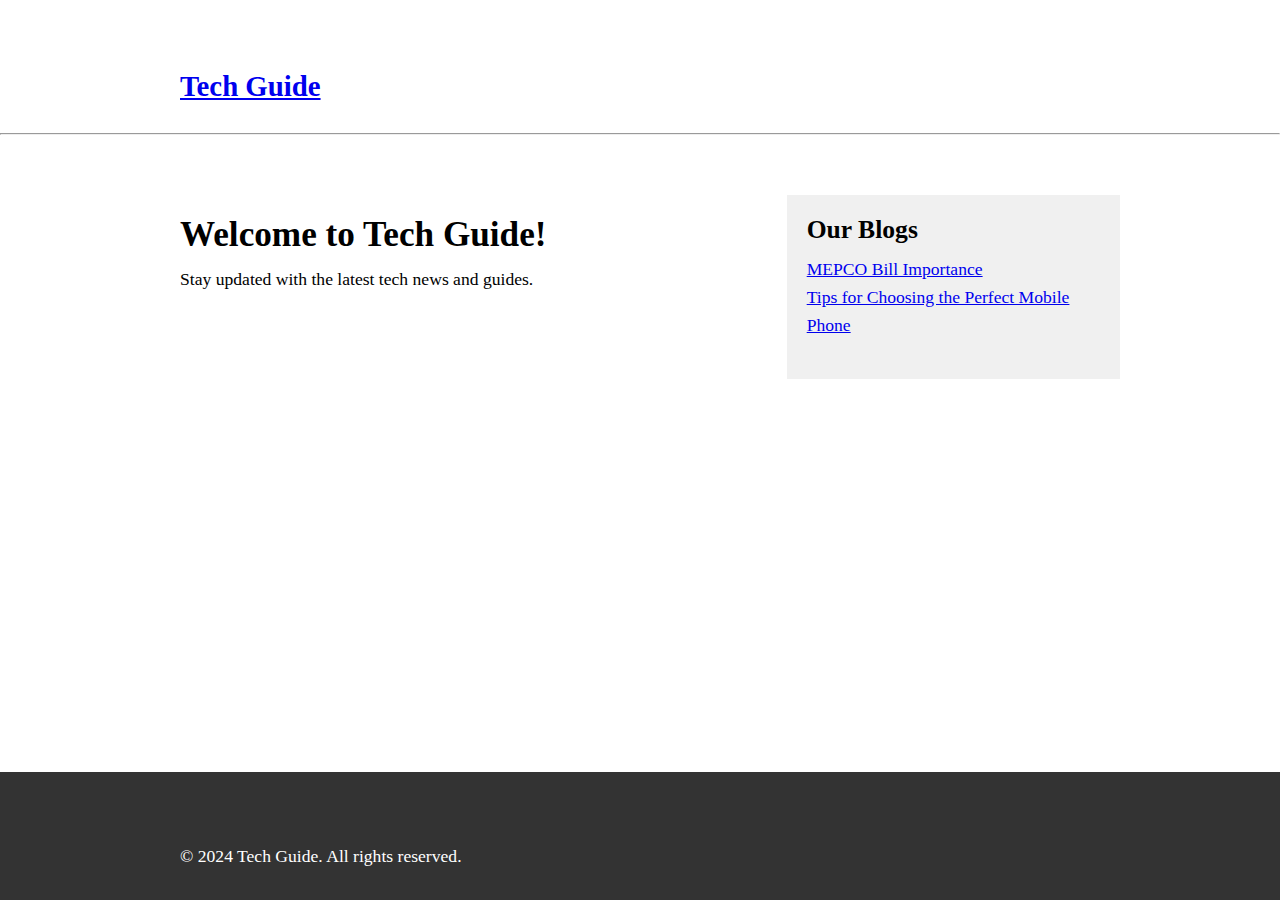
<file: index.html>
<!DOCTYPE html>
<html lang="en">
<head>
    <meta charset="UTF-8">
    <meta name="viewport" content="width=device-width, initial-scale=1.0">
    <title>Tech Guide - Home</title>
    <link rel="stylesheet" href="styles.css"> <!-- Link to your CSS file -->
</head>
<body>
    <header>
        <div class="container">
            <div class="logo">
                <h1><a href="index.html">Tech Guide</a></h1>
                 <!-- Replace with your logo image or design -->
            </div>
        </div>
    </header>
<hr>
    <div class="container">
        <main>
            <section>
                <h2>Welcome to Tech Guide!</h2>
                <p>Stay updated with the latest tech news and guides.</p>
            </section>
            <!-- Add more sections or content here -->
        </main>

        <aside class="sidebar">
            <section>
                <h3>Our Blogs</h3>
                <p>
                    <a href="mepco-bill-importance.html">MEPCO Bill Importance</a>
                    <br>
                    <a href="tips-for-choosing-the-perfect-mobile.html">Tips for Choosing the Perfect Mobile Phone</a>
                </p>
            </section>
            <!-- Add more sidebar content here -->
        </aside>
    </div>

    <footer>
        <div class="container">
            <p>&copy; 2024 Tech Guide. All rights reserved.</p>
        </div>
    </footer>
</body>
</html>
</file>
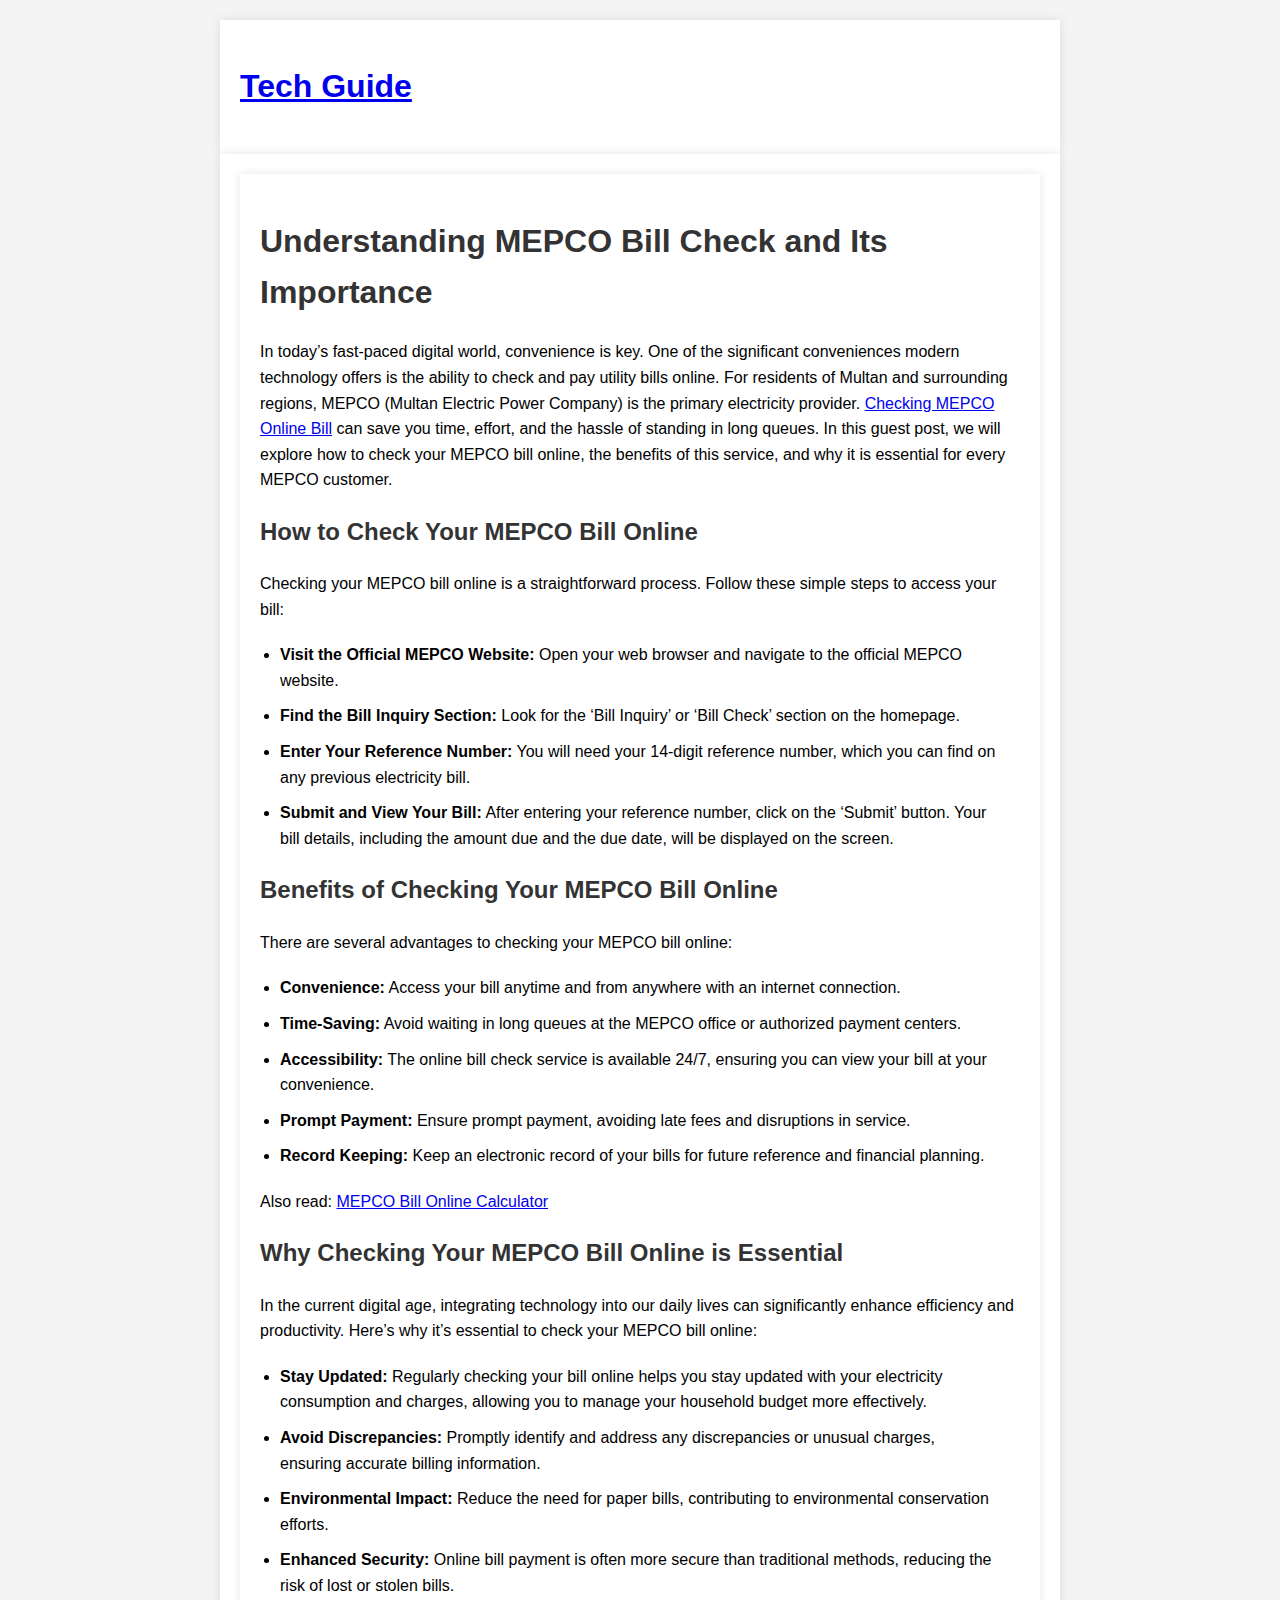
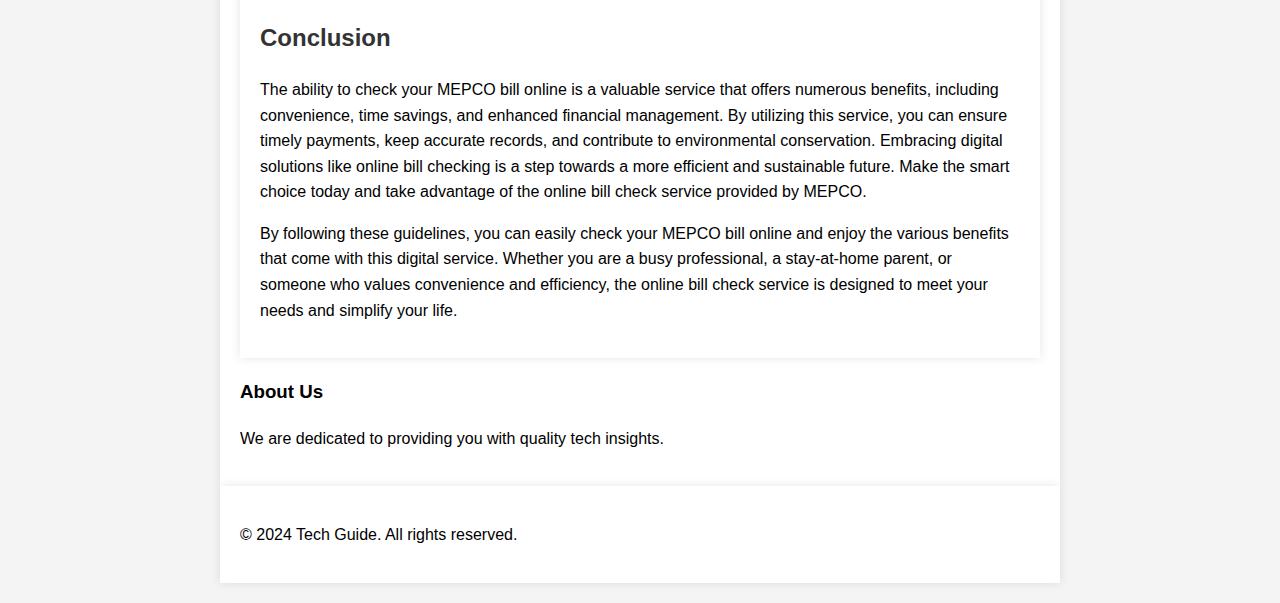
<file: mepco-bill-importance.html>
<!DOCTYPE html>
<html lang="en">
<head>
    <meta charset="UTF-8">
    <meta name="viewport" content="width=device-width, initial-scale=1.0">
    <title>Understanding MEPCO Bill Check and Its Importance</title>
    <style>
        body {
            font-family: Arial, sans-serif;
            line-height: 1.6;
            margin: 0;
            padding: 20px;
            background-color: #f4f4f4;
        }
        .container {
            max-width: 800px;
            margin: auto;
            background: #fff;
            padding: 20px;
            box-shadow: 0 0 10px rgba(0,0,0,0.1);
        }
        h1, h2 {
            color: #333;
        }
        p {
            margin-bottom: 15px;
        }
        ul {
            margin: 20px 0;
            padding: 0 20px;
        }
        li {
            margin-bottom: 10px;
        }
    </style>
</head>
<body>
    <header>
        <div class="container">
            <div class="logo">
                <h1><a href="index.html">Tech Guide</a></h1> <!-- Replace with your logo image or design -->
            </div>
        </div>
    </header>

    <div class="container">
        <main>
            <section>
                <div class="container">
                    <h1>Understanding MEPCO Bill Check and Its Importance</h1>
                    <p>In today’s fast-paced digital world, convenience is key. One of the significant conveniences modern technology offers is the ability to check and pay utility bills online. For residents of Multan and surrounding regions, MEPCO (Multan Electric Power Company) is the primary electricity provider. <a href="https://mepcobillonlinecheck.pk/"> Checking MEPCO Online  Bill</a> can save you time, effort, and the hassle of standing in long queues. In this guest post, we will explore how to check your MEPCO bill online, the benefits of this service, and why it is essential for every MEPCO customer.</p>
            
                    <h2>How to Check Your MEPCO Bill Online</h2>
                    <p>Checking your MEPCO bill online is a straightforward process. Follow these simple steps to access your bill:</p>
                    <ul>
                        <li><strong>Visit the Official MEPCO Website:</strong> Open your web browser and navigate to the official MEPCO website.</li>
                        <li><strong>Find the Bill Inquiry Section:</strong> Look for the ‘Bill Inquiry’ or ‘Bill Check’ section on the homepage.</li>
                        <li><strong>Enter Your Reference Number:</strong> You will need your 14-digit reference number, which you can find on any previous electricity bill.</li>
                        <li><strong>Submit and View Your Bill:</strong> After entering your reference number, click on the ‘Submit’ button. Your bill details, including the amount due and the due date, will be displayed on the screen.</li>
                    </ul>
            
                    <h2>Benefits of Checking Your MEPCO Bill Online</h2>
                    <p>There are several advantages to checking your MEPCO bill online:</p>
                    <ul>
                        <li><strong>Convenience:</strong> Access your bill anytime and from anywhere with an internet connection.</li>
                        <li><strong>Time-Saving:</strong> Avoid waiting in long queues at the MEPCO office or authorized payment centers.</li>
                        <li><strong>Accessibility:</strong> The online bill check service is available 24/7, ensuring you can view your bill at your convenience.</li>
                        <li><strong>Prompt Payment:</strong> Ensure prompt payment, avoiding late fees and disruptions in service.</li>
                        <li><strong>Record Keeping:</strong> Keep an electronic record of your bills for future reference and financial planning.</li>
                    </ul>
                    <p>Also read: <a href="https://mepcobillonlinecheck.pk/mepco-bill-online-calculator/"> MEPCO Bill Online Calculator</a>
                    </p>
            
                    <h2>Why Checking Your MEPCO Bill Online is Essential</h2>
                    <p>In the current digital age, integrating technology into our daily lives can significantly enhance efficiency and productivity. Here’s why it’s essential to check your MEPCO bill online:</p>
                    <ul>
                        <li><strong>Stay Updated:</strong> Regularly checking your bill online helps you stay updated with your electricity consumption and charges, allowing you to manage your household budget more effectively.</li>
                        <li><strong>Avoid Discrepancies:</strong> Promptly identify and address any discrepancies or unusual charges, ensuring accurate billing information.</li>
                        <li><strong>Environmental Impact:</strong> Reduce the need for paper bills, contributing to environmental conservation efforts.</li>
                        <li><strong>Enhanced Security:</strong> Online bill payment is often more secure than traditional methods, reducing the risk of lost or stolen bills.</li>
                    </ul>
            
                    <h2>Conclusion</h2>
                    <p>The ability to check your MEPCO bill online is a valuable service that offers numerous benefits, including convenience, time savings, and enhanced financial management. By utilizing this service, you can ensure timely payments, keep accurate records, and contribute to environmental conservation. Embracing digital solutions like online bill checking is a step towards a more efficient and sustainable future. Make the smart choice today and take advantage of the online bill check service provided by MEPCO.</p>
            
                    <p>By following these guidelines, you can easily check your MEPCO bill online and enjoy the various benefits that come with this digital service. Whether you are a busy professional, a stay-at-home parent, or someone who values convenience and efficiency, the online bill check service is designed to meet your needs and simplify your life.</p>
                </div>
            </section>
            <!-- Add more sections or content here -->
        </main>

        <aside class="sidebar">
            <section>
                <h3>About Us</h3>
                <p>We are dedicated to providing you with quality tech insights.</p>
            </section>
            <!-- Add more sidebar content here -->
        </aside>
    </div>

    <footer>
        <div class="container">
            <p>&copy; 2024 Tech Guide. All rights reserved.</p>
        </div>
    </footer>
</body>
</html>
</file>
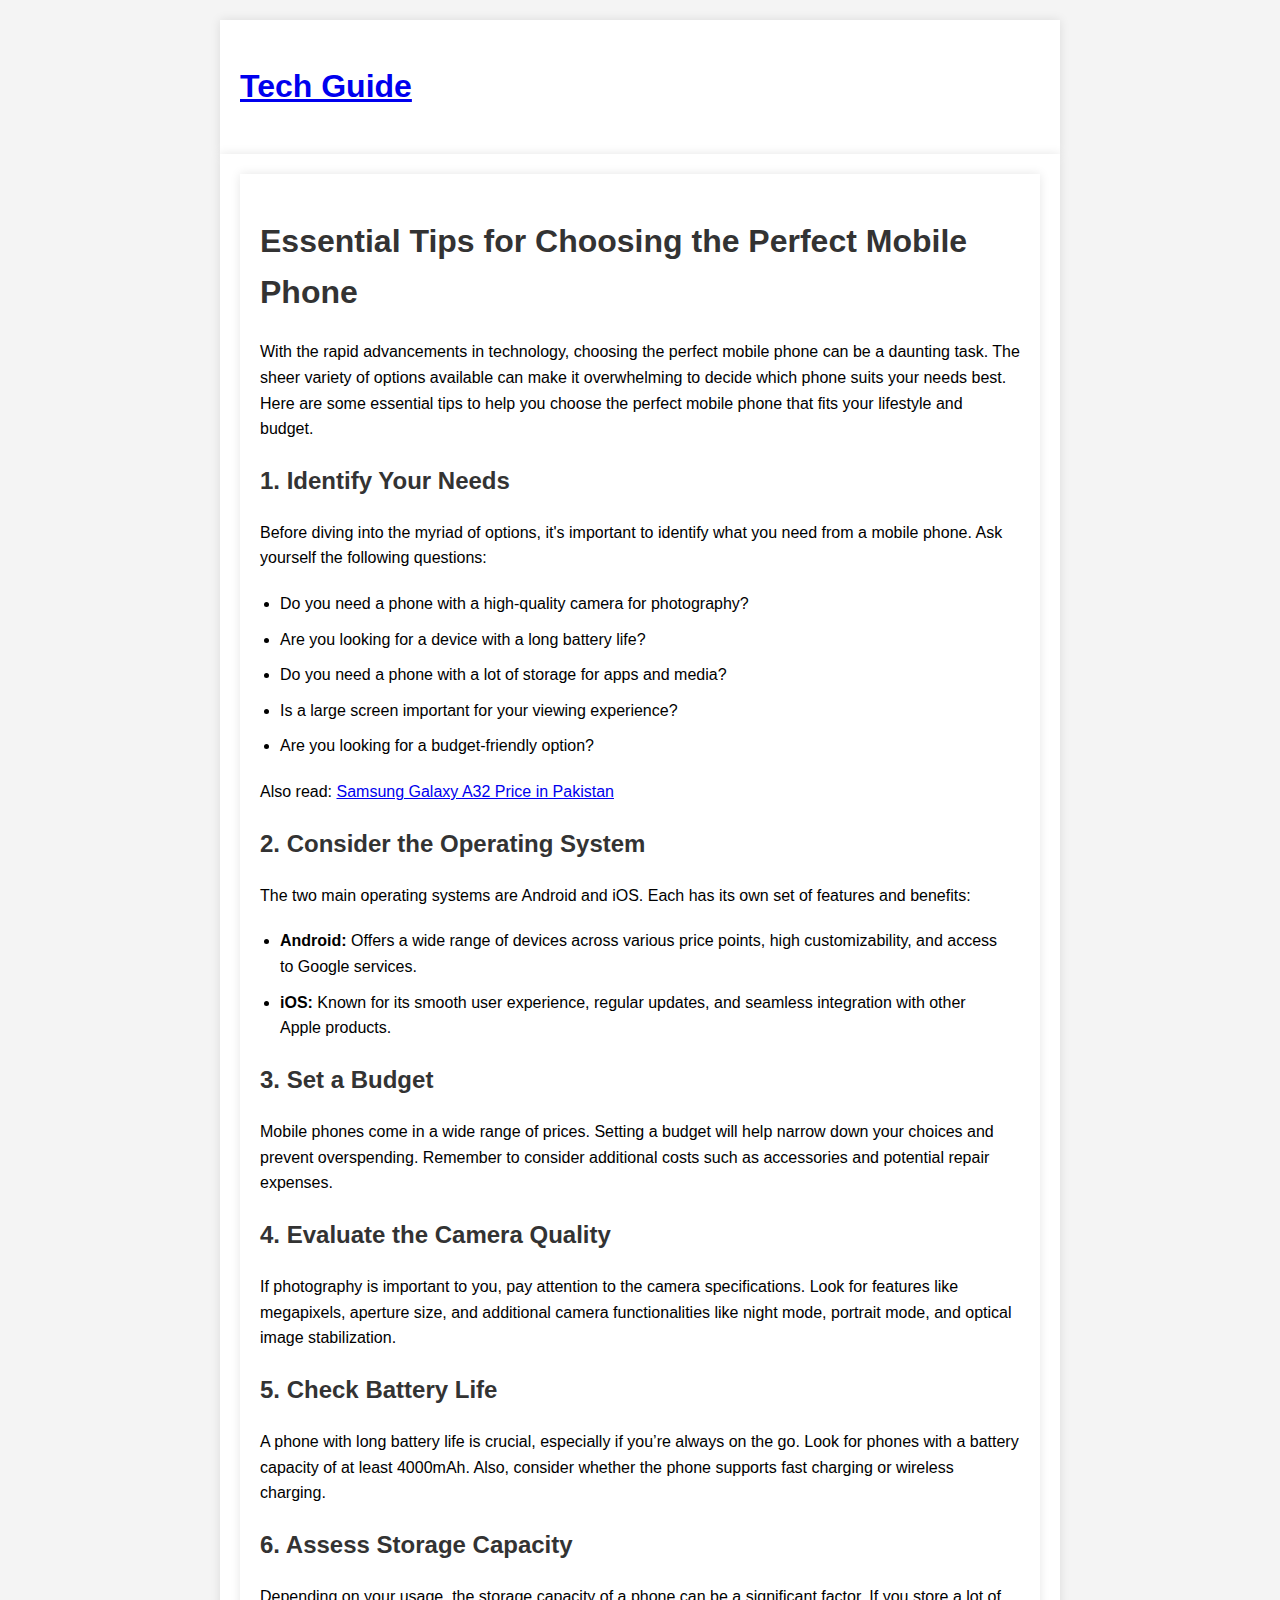
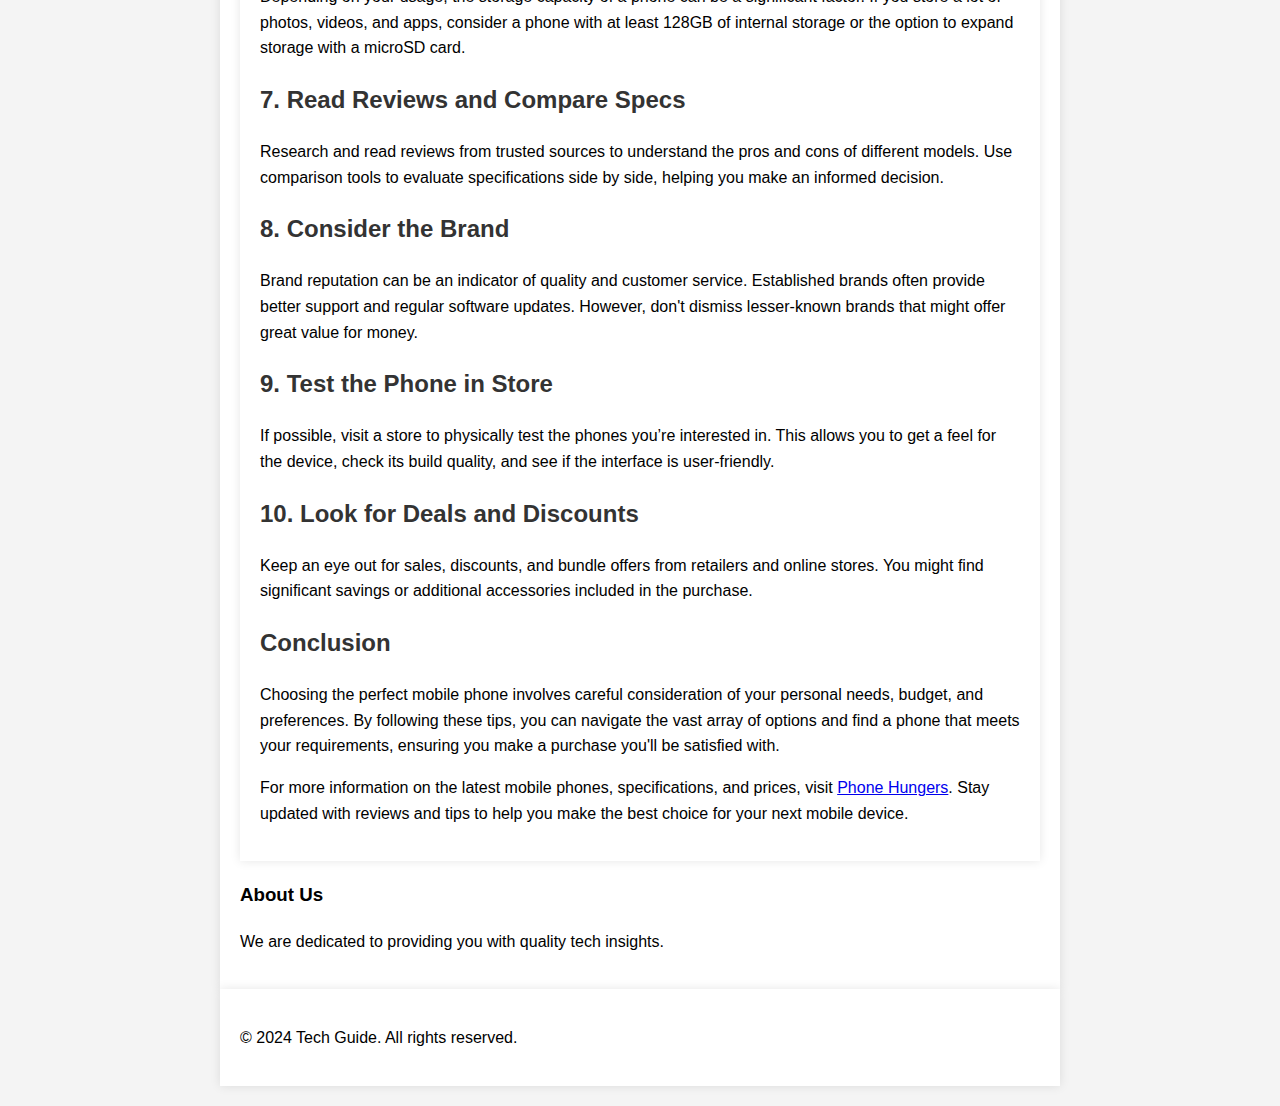
<file: tips-for-choosing-the-perfect-mobile.html>
<!DOCTYPE html>
<html lang="en">
<head>
    <meta charset="UTF-8">
    <meta name="viewport" content="width=device-width, initial-scale=1.0">
    <title>Essential Tips for Choosing the Perfect Mobile Phone</title>
    <style>
        body {
            font-family: Arial, sans-serif;
            line-height: 1.6;
            margin: 0;
            padding: 20px;
            background-color: #f4f4f4;
        }
        .container {
            max-width: 800px;
            margin: auto;
            background: #fff;
            padding: 20px;
            box-shadow: 0 0 10px rgba(0,0,0,0.1);
        }
        h1, h2 {
            color: #333;
        }
        p {
            margin-bottom: 15px;
        }
        ul {
            margin: 20px 0;
            padding: 0 20px;
        }
        li {
            margin-bottom: 10px;
        }
    </style>
</head>
<body>
    <header>
        <div class="container">
            <div class="logo">
                <h1><a href="index.html">Tech Guide</a></h1> <!-- Replace with your logo image or design -->
            </div>
        </div>
    </header>

    <div class="container">
        <main>
            <section>
                <div class="container">
                    <h1>Essential Tips for Choosing the Perfect Mobile Phone</h1>
                    <p>With the rapid advancements in technology, choosing the perfect mobile phone can be a daunting task. The sheer variety of options available can make it overwhelming to decide which phone suits your needs best. Here are some essential tips to help you choose the perfect mobile phone that fits your lifestyle and budget.</p>
                    
                    <h2>1. Identify Your Needs</h2>
                    <p>Before diving into the myriad of options, it's important to identify what you need from a mobile phone. Ask yourself the following questions:</p>
                    <ul>
                        <li>Do you need a phone with a high-quality camera for photography?</li>
                        <li>Are you looking for a device with a long battery life?</li>
                        <li>Do you need a phone with a lot of storage for apps and media?</li>
                        <li>Is a large screen important for your viewing experience?</li>
                        <li>Are you looking for a budget-friendly option?</li>
                    </ul>
                    <p>
                        Also read: <a href="https://phonehungers.com/product/samsung-galaxy-a32/">Samsung Galaxy A32 Price in Pakistan</a>
                    </p>
                    <h2>2. Consider the Operating System</h2>
                    <p>The two main operating systems are Android and iOS. Each has its own set of features and benefits:</p>
                    <ul>
                        <li><strong>Android:</strong> Offers a wide range of devices across various price points, high customizability, and access to Google services.</li>
                        <li><strong>iOS:</strong> Known for its smooth user experience, regular updates, and seamless integration with other Apple products.</li>
                    </ul>
                    
                    <h2>3. Set a Budget</h2>
                    <p>Mobile phones come in a wide range of prices. Setting a budget will help narrow down your choices and prevent overspending. Remember to consider additional costs such as accessories and potential repair expenses.</p>
                    
                    <h2>4. Evaluate the Camera Quality</h2>
                    <p>If photography is important to you, pay attention to the camera specifications. Look for features like megapixels, aperture size, and additional camera functionalities like night mode, portrait mode, and optical image stabilization.</p>
                    
                    <h2>5. Check Battery Life</h2>
                    <p>A phone with long battery life is crucial, especially if you’re always on the go. Look for phones with a battery capacity of at least 4000mAh. Also, consider whether the phone supports fast charging or wireless charging.</p>
                    
                    <h2>6. Assess Storage Capacity</h2>
                    <p>Depending on your usage, the storage capacity of a phone can be a significant factor. If you store a lot of photos, videos, and apps, consider a phone with at least 128GB of internal storage or the option to expand storage with a microSD card.</p>
                    
                    <h2>7. Read Reviews and Compare Specs</h2>
                    <p>Research and read reviews from trusted sources to understand the pros and cons of different models. Use comparison tools to evaluate specifications side by side, helping you make an informed decision.</p>
                    
                    <h2>8. Consider the Brand</h2>
                    <p>Brand reputation can be an indicator of quality and customer service. Established brands often provide better support and regular software updates. However, don't dismiss lesser-known brands that might offer great value for money.</p>
                    
                    <h2>9. Test the Phone in Store</h2>
                    <p>If possible, visit a store to physically test the phones you’re interested in. This allows you to get a feel for the device, check its build quality, and see if the interface is user-friendly.</p>
                    
                    <h2>10. Look for Deals and Discounts</h2>
                    <p>Keep an eye out for sales, discounts, and bundle offers from retailers and online stores. You might find significant savings or additional accessories included in the purchase.</p>
                    
                    <h2>Conclusion</h2>
                    <p>Choosing the perfect mobile phone involves careful consideration of your personal needs, budget, and preferences. By following these tips, you can navigate the vast array of options and find a phone that meets your requirements, ensuring you make a purchase you'll be satisfied with.</p>
                    <p>For more information on the latest mobile phones, specifications, and prices, visit <a href="https://phonehungers.com/">Phone Hungers</a>. Stay updated with reviews and tips to help you make the best choice for your next mobile device.</p>
                </div>
            </section>
            <!-- Add more sections or content here -->
        </main>

        <aside class="sidebar">
            <section>
                <h3>About Us</h3>
                <p>We are dedicated to providing you with quality tech insights.</p>
            </section>
            <!-- Add more sidebar content here -->
        </aside>
    </div>

    <footer>
        <div class="container">
            <p>&copy; 2024 Tech Guide. All rights reserved.</p>
        </div>
    </footer>
    
</body>
</html>
</file>
<file: styles.css>
/* Reset default margin and padding */
* {
    margin: 0;
    padding: 0;
    box-sizing: border-box;
}

/* Basic styling for header */
header {
    background-color: #ffffff;
    color: #000000;
    padding: 10px 0;
}

header .container {
    display: flex;
    justify-content: space-between;
    align-items: center;
    padding: 0 20px;
}

.logo h1 {
    font-size: 1.8rem;
}

/* Basic styling for footer */
footer {
    background-color: #333;
    color: #fff;
    text-align: center;
    padding: 10px 0;
    position: fixed;
    bottom: 0;
    width: 100%;
}

footer .container {
    padding: 0 20px;
}

/* Container for main content and sidebar */
.container {
    max-width: 960px;
    margin: 60px auto 20px auto; /* Adjust margin for header space */
    display: flex;
}

/* Basic styling for main content */
main {
    flex: 2; /* Main content takes 2/3 of container */
    padding: 20px;
}

section {
    margin-bottom: 20px;
}

h2 {
    font-size: 2.2rem;
    margin-bottom: 10px;
}

p {
    font-size: 1.1rem;
    line-height: 1.6;
}

/* Basic styling for sidebar */
.sidebar {
    flex: 1; /* Sidebar takes 1/3 of container */
    padding: 20px;
    background-color: #f0f0f0;
}

.sidebar section {
    margin-bottom: 20px;
}

h3 {
    font-size: 1.6rem;
    margin-bottom: 10px;
}

/* Responsive adjustments */
@media (max-width: 768px) {
    .container {
        flex-direction: column;
    }

    .sidebar {
        order: -1; /* Place sidebar before main content on small screens */
    }
}
</file>
